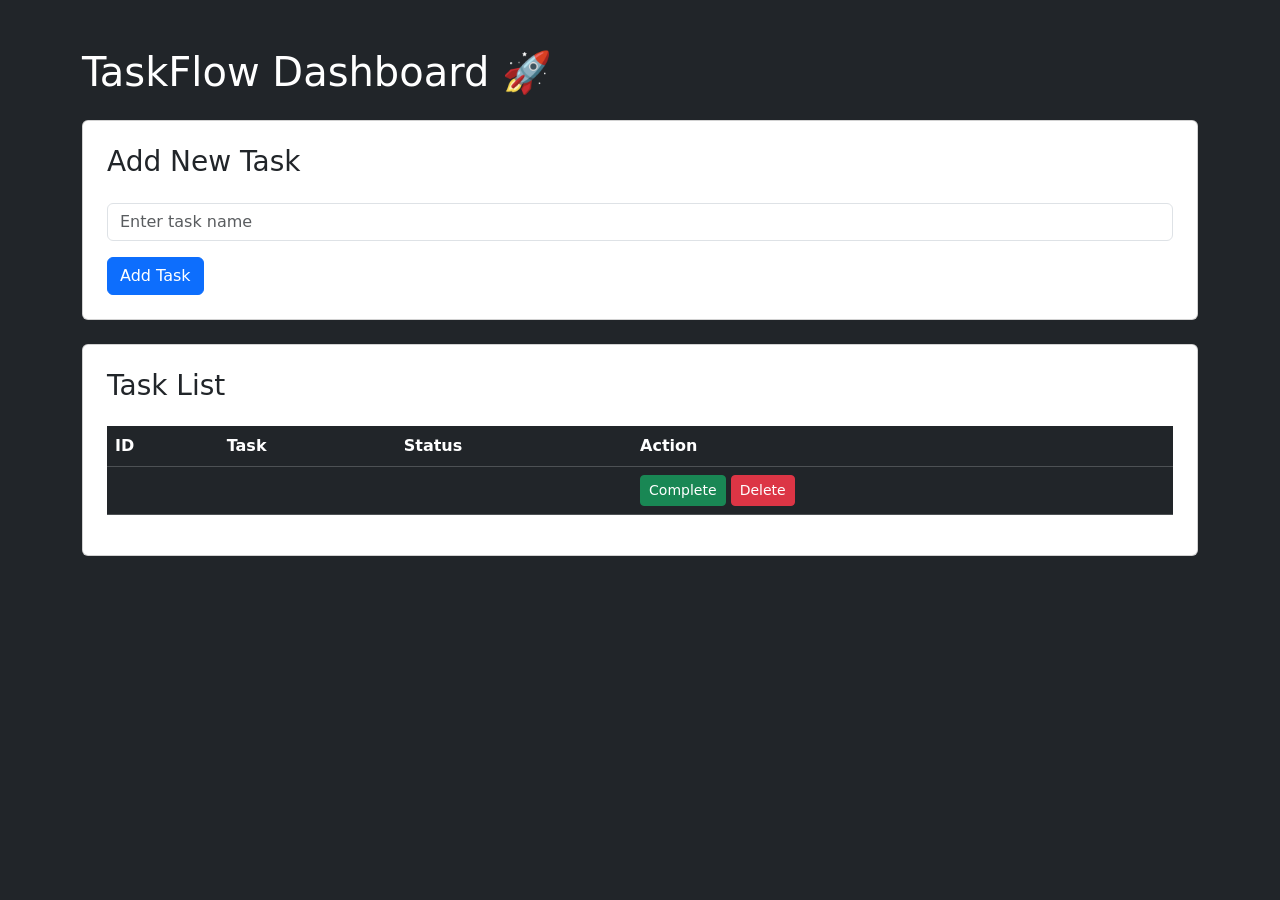
<file: src/main/resources/templates/Dashboard.html>
<!DOCTYPE html>
<html xmlns:th="http://www.thymeleaf.org">
<head>
    <title>TaskFlow Dashboard</title>
    <link href="https://cdn.jsdelivr.net/npm/bootstrap@5.3.3/dist/css/bootstrap.min.css" rel="stylesheet">
</head>

<body class="bg-dark text-white">

<div class="container mt-5">

    <h1>TaskFlow Dashboard 🚀</h1>

    <div class="card p-4 mt-4">

        <h3>Add New Task</h3>

        <form action="/add-task" method="post">

            <input type="text"
                   name="name"
                   class="form-control mt-3"
                   placeholder="Enter task name"
                   required>

            <button class="btn btn-primary mt-3" type="submit">
                Add Task
            </button>

        </form>

    </div>

    <div class="card p-4 mt-4">

        <h3>Task List</h3>

        <table class="table table-dark mt-3">

            <thead>
            <tr>
                <th>ID</th>
                <th>Task</th>
                <th>Status</th>
                <th>Action</th>
            </tr>
            </thead>

            <tbody>

            <tr th:each="task : ${tasks}">

                <td th:text="${task.id}"></td>

                <td th:text="${task.name}"></td>

                <td th:text="${task.status}"></td>


                <td>

                    <a th:href="@{'/complete-task/' + ${task.id}}"
                       class="btn btn-success btn-sm">
                        Complete
                    </a>

                    <a th:href="@{'/delete-task/' + ${task.id}}"
                       class="btn btn-danger btn-sm">
                        Delete
                    </a>

                </td>


            </tr>

            </tbody>

        </table>

    </div>

</div>

</body>
</html>
</file>
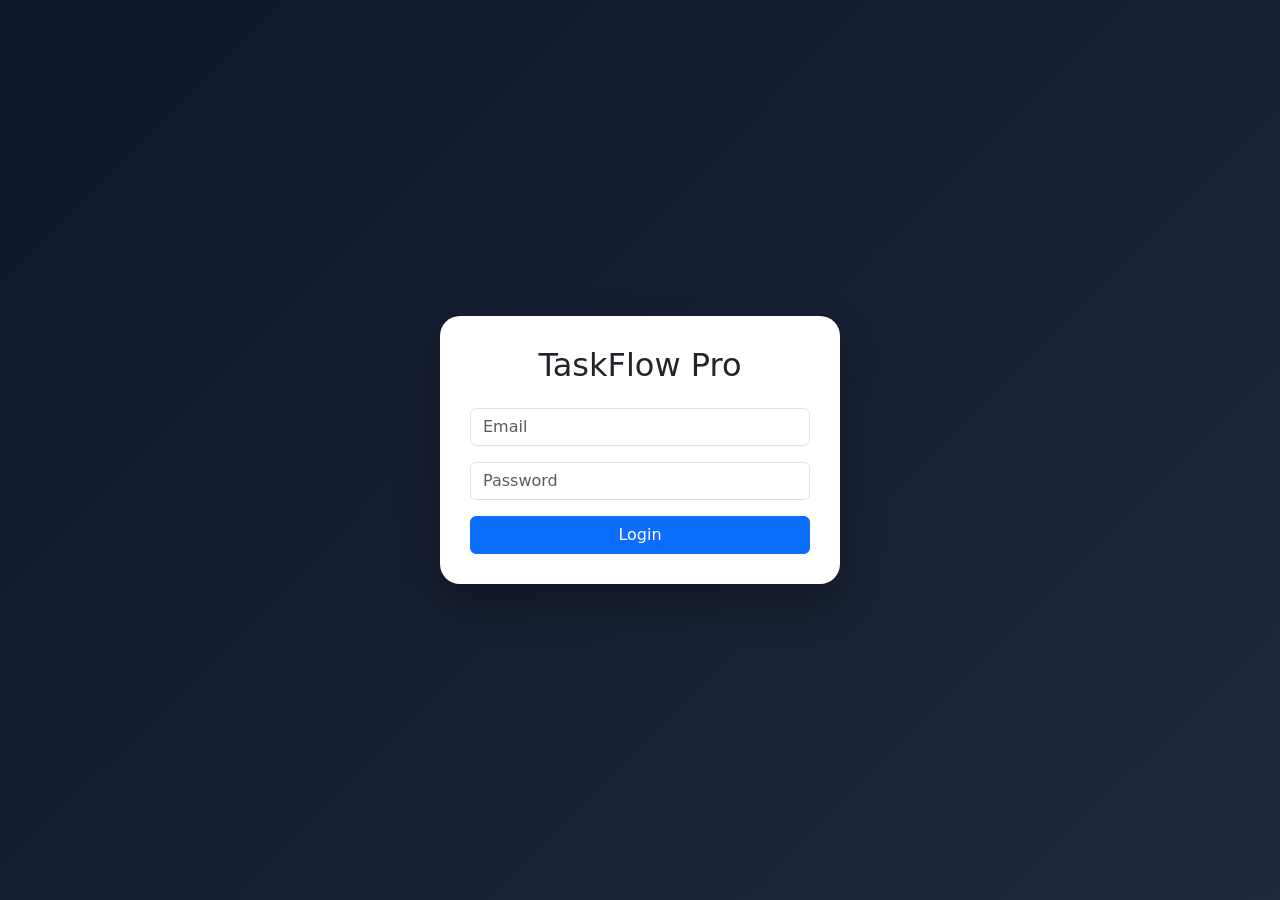
<file: src/main/resources/templates/login.html>
<!DOCTYPE html>
<html lang="en">
<head>
    <meta charset="UTF-8">
    <meta name="viewport" content="width=device-width, initial-scale=1.0">
    <title>TaskFlow Pro Login</title>

    <link href="https://cdn.jsdelivr.net/npm/bootstrap@5.3.3/dist/css/bootstrap.min.css" rel="stylesheet">

    <style>
        body{
            background: linear-gradient(135deg,#0f172a,#1e293b);
            height:100vh;
            display:flex;
            justify-content:center;
            align-items:center;
        }

        .login-card{
            width:400px;
            background:white;
            padding:30px;
            border-radius:20px;
            box-shadow:0 20px 40px rgba(0,0,0,0.3);
        }
    </style>
</head>
<body>

<div class="login-card">

    <h2 class="text-center mb-4">TaskFlow Pro</h2>

    <input type="email" class="form-control mb-3" placeholder="Email">

    <input type="password" class="form-control mb-3" placeholder="Password">

    <a href="/dashboard" class="btn btn-primary w-100">
        Login
    </a>



</div>

</body>
</html>
</file>
